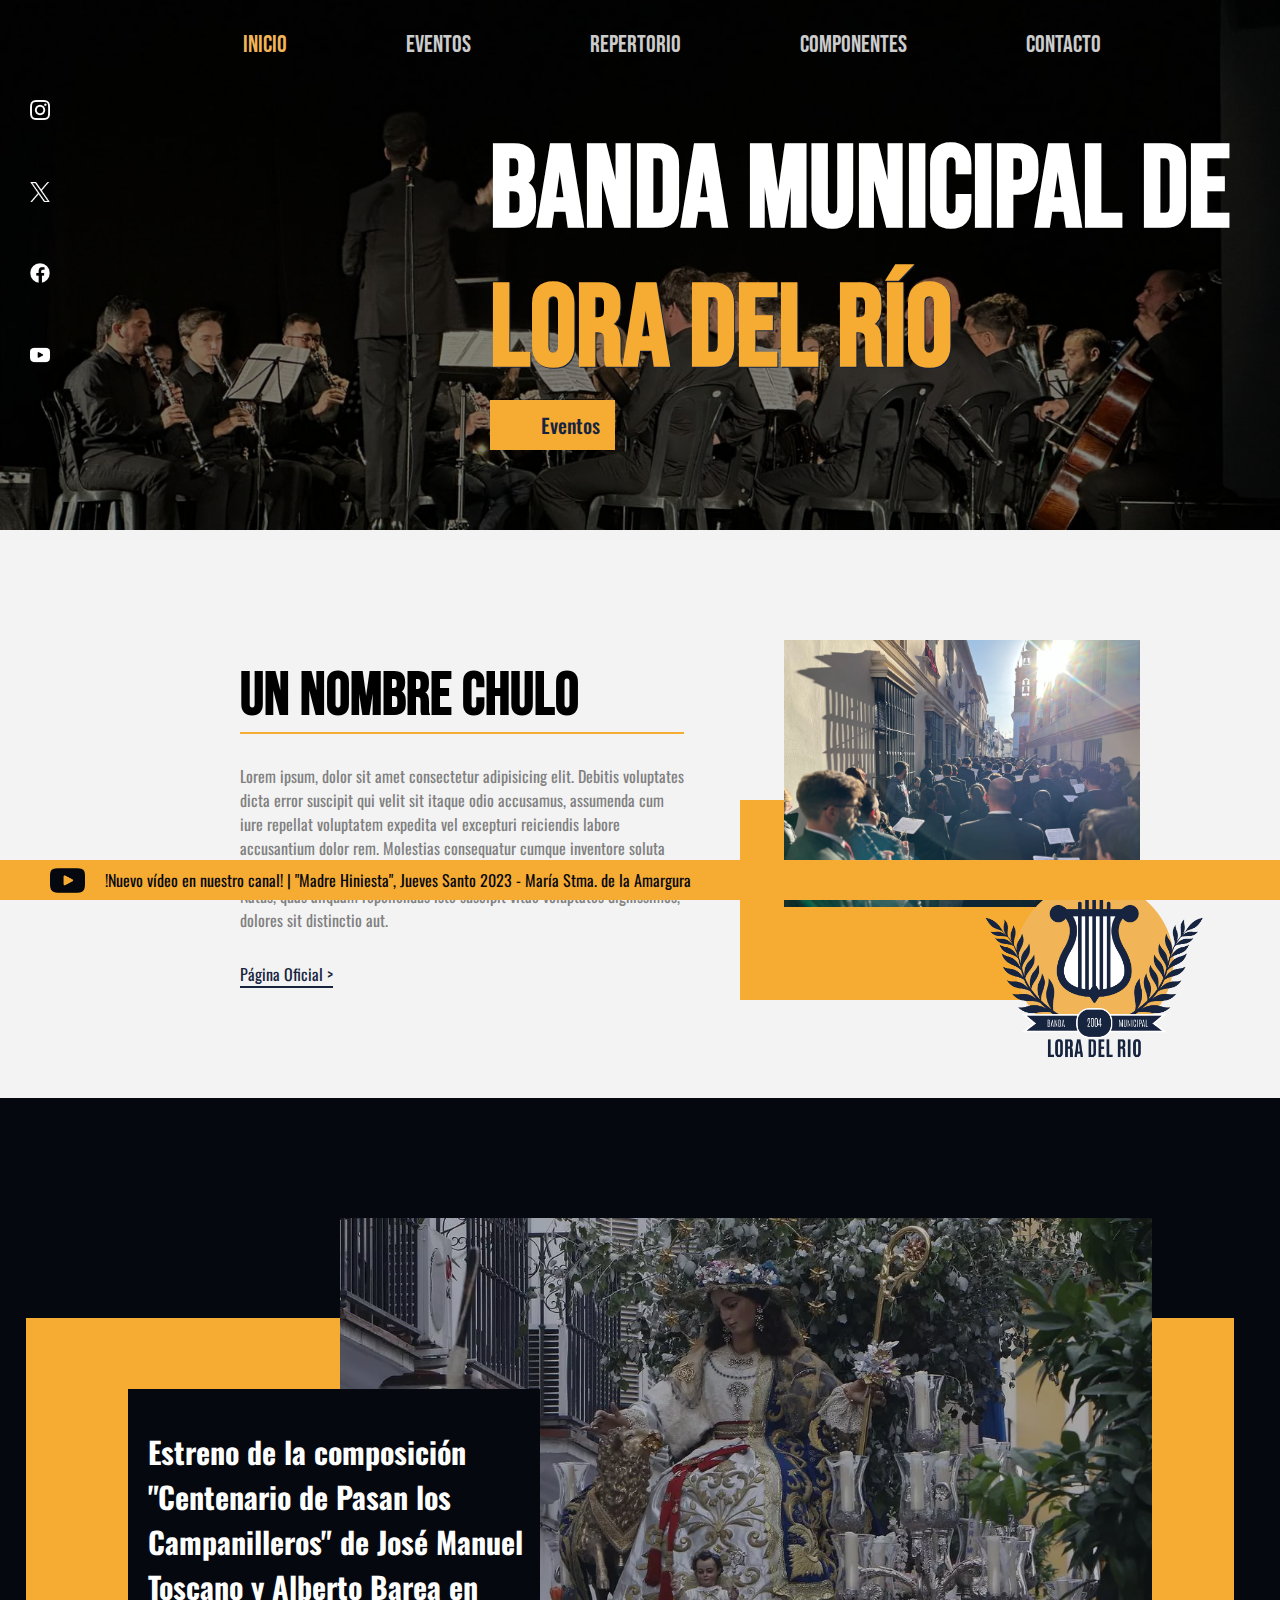
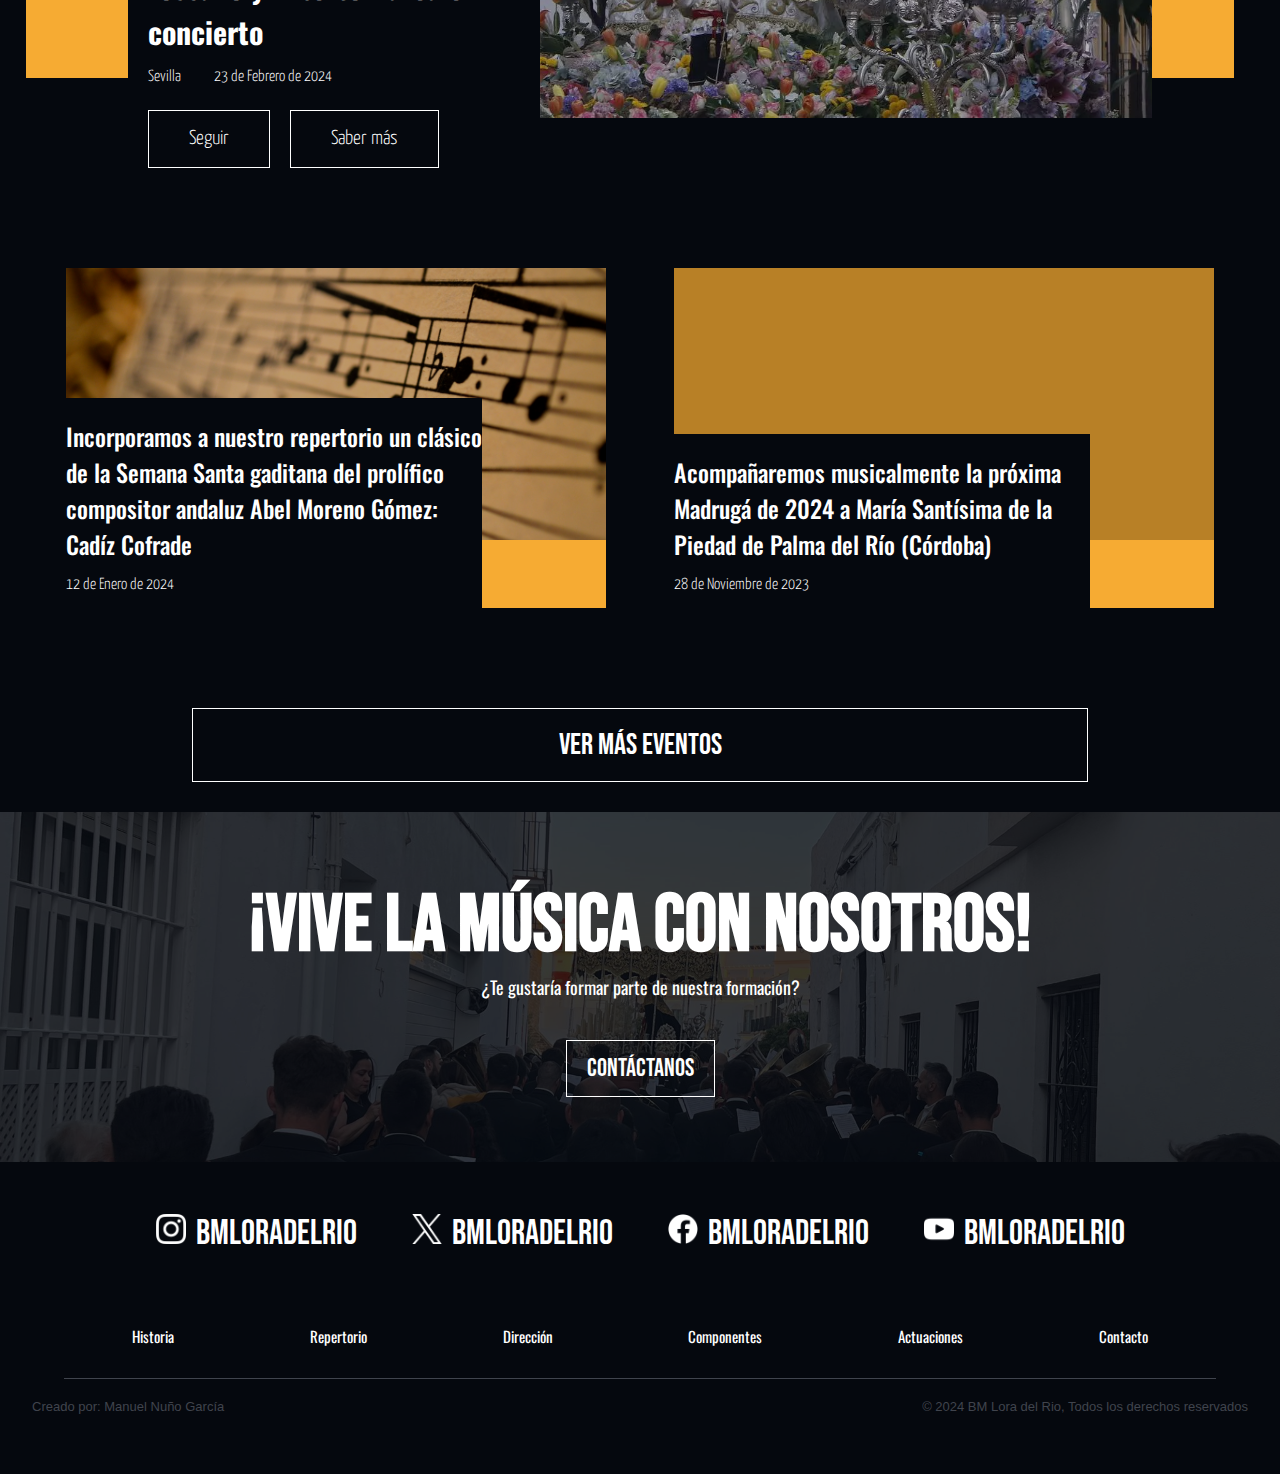
<file: index.html>
<!DOCTYPE html>
<html lang="en">
<head>
    <meta charset="UTF-8">
    <meta name="viewport" content="width=device-width, initial-scale=1.0">

    <!-- STYLE SHEET -->
    <link rel="stylesheet" href="css/IndexStyles/index.css">
    <link rel="stylesheet" href="css/IndexStyles/index.with1170.css">

    <!-- BEBAS NEUE -->
    <link rel="preconnect" href="https://fonts.googleapis.com">
    <link rel="preconnect" href="https://fonts.gstatic.com" crossorigin>
    <link href="https://fonts.googleapis.com/css2?family=Bebas+Neue&display=swap" rel="stylesheet">
     <!-- FONT OSWALD -->
     <link href="https://fonts.googleapis.com/css2?family=Oswald:wght@200;300;400;500&display=swap" rel="stylesheet">
     <!-- YANONE KAFFEESATZ -->
     <link rel="preconnect" href="https://fonts.gstatic.com">
     <link href="https://fonts.googleapis.com/css2?family=Yanone+Kaffeesatz:wght@200;300;400;500;700&display=swap" rel="stylesheet">
    <!-- ICON -->
    <link rel="icon" href="./img/LOGO.png">
    <title>BM Lora del Rio</title>
</head>
<body>

    <!-- STICKY BANNER -->
    <div class="banner">
        <div class="bannerIcon"></div>
        <p>!Nuevo vídeo en nuestro canal! | <a href="">"Madre Hiniesta", Jueves Santo 2023 - María Stma. de la Amargura</a></p>
        <!-- TODO: Poner una X para cerrar el Banner -->
    </div>

    <!-- HEADER -->
    <header class="header">
        <ul>
            <li><a href="" id="actualPage">Inicio</a></li>
            <li><a href="./pages/eventos.html">Eventos</a></li>
            <li><a href="">Repertorio</a></li>
            <li><a href="">Componentes</a></li>
            <li><a href="">Contacto</a></li>
        </ul>
        <div class="menu">
            
        </div>
    </header>

    <!-- CONTENT -->
    <div class="content">
        <!-- SHOW -->
        <div class="backShow">
            <div class="headCase">
                <a href="" id="insta"></a>
                <a href="" id="twitter"></a>
                <a href="" id="face"></a>
                <a href="" id="youtube"></a>
            </div>
            <div class="showCase">
                <h1>Banda Municipal de</h1>
                <h1 ><a href="" id="Lora">Lora del Río</a></h1>
                <div id="buttonShow">
                    <div class="flecha">
                        <div class="chevron"></div>
                        <div class="chevron"></div>
                        <div class="chevron"></div>
                    </div>
                    <p>Eventos</p>
                </div>
            </div>

        </div>

        <!-- INFORMATION -->
        <section class="backInformation">
            <div class="bandaInformation">
                <div class="textInformation">
                    <h1>UN NOMBRE CHULO</h1>
                    <p>Lorem ipsum, dolor sit amet consectetur adipisicing elit. Debitis voluptates dicta error suscipit qui velit sit itaque odio accusamus, assumenda cum iure repellat voluptatem expedita vel excepturi reiciendis labore accusantium dolor rem. Molestias consequatur cumque inventore soluta ipsa ipsum in animi quisquam sapiente obcaecati tempora, sint quas. Natus, quas aliquam repellendus iste suscipit vitae voluptates dignissimos, dolores sit distinctio aut.
                    </p>
                    <a href="">Página Oficial <span>></span></a>
                </div>
                <div class="imgInformation">
                    <div class="imagen">
                        <img src="img/LOGO.png" alt="Escudo" id="img1">
                        <img src="img/imgBanda.jpg" alt="Banda" id="img2">
                        <div class="colorImagenDecoration" id="decoration1"></div>
                    </div>
                </div>
            </div>
        </section>

        <!-- EVENTS & PUBLICATIONS -->
        <section class="backEvents">
            <div class="principalEvent">
                <div class="imagen">
                </div>
                <div class="contentEvent">
                    <h2 class="titleEvent">Estreno de la composición "Centenario de Pasan los Campanilleros" de José Manuel Toscano y Alberto Barea en concierto</h2>
                    <p>Sevilla</p>
                    <p>23 de Febrero de 2024</p>
                    <div class="buttonsEvent">
                        <a href="" class="button">Seguir</a>
                        <a href="" class="button">Saber más</a>
                    </div>
                </div>
                <div class="colorBackDecoration"></div>
            </div>

            <!-- PUBLICATIONS -->
            <div class="principalPublications">
                <!-- FIRST PUBLICACITION -->
                <a class="publications" href ="">
                    <div class="imagenPublication" 
                        style="background: url(img/repertorioAñadido.jpg);
                        background-size: cover; background-position: center;"></div>
                    <div class="contentPublications">
                        <h3 class="titlePublications">
                        Incorporamos a nuestro repertorio un clásico de la Semana Santa gaditana del prolífico compositor andaluz Abel Moreno Gómez: Cadíz Cofrade
                        </h3>
                        <p>12 de Enero de 2024</p>
                        
                    </div>
                    <div class="button"></div>
                </a>
                <!-- SECOND PUBLICATIONS -->
                <a class="publications" href="">
                    <div class="imagenPublication"
                        style="background: url(https://i.ytimg.com/vi/znxwsl3E2ZI/maxresdefault.jpg);
                        background-size: cover; background-position: center;"></div>
                    <div class="contentPublications">
                        <h3 class="titlePublications">Acompañaremos musicalmente la próxima Madrugá de 2024 a María Santísima de la Piedad de Palma del Río (Córdoba)</h3>
                        <p>28 de Noviembre de 2023</p>
                    </div>
                    <div class="button"></div>
                </a>
            </div>

            <!-- BUTTON -->
            <div class="eventsButtons">
                <a href="" class="button">Ver Más Eventos</a>
            </div>

        </section>

        <!-- NEW COMPONENTS BANNER -->
        <section class="backNewComponent">
            <div class="newComponent">
                <h2>¡Vive la música con nosotros!</h2>
                <p>¿Te gustaría formar parte de nuestra formación?</p>
                <a href="">Contáctanos</a>
            </div>
        </section>

        <!-- FOOTER -->
        <footer class="backFooter">
            <section class="socialNetworks">
                <ul>
                    <li><a href=""><img src="img/instagramBlanco.png" alt="instaIcon"><span id="socialInsta">BmLoradelRio</span></a></li>
                    <li><a href=""><img src="img/twitterBlanco.png" alt="TwitterIcon"><span id="socialTwitter">BmLoradelRio</span></a></li>
                    <li><a href=""><img src="img/facebookBlanco.png" alt="FacebookIcon"><span id="socialFace">BmLoradelRio</span></a></li>
                    <li><a href=""><img src="img/youtubeBlanco.png" alt="YouTubeIcon"><span id="socialYou">BmLoradelRio</span></a></li>
                </ul>
            </section>
            <section class="footerLinks">
                <ul>
                    <li><a href="">Historia</a></li>
                    <li><a href="">Repertorio</a></li>
                    <li><a href="">Dirección</a></li>
                    <li><a href="">Componentes</a></li>
                    <li><a href="">Actuaciones</a></li>
                    <li><a href="">Contacto</a></li>
                </ul>
            </section>
            <section class="footerCopy">
                <p>Creado por: <a href=""><strong>Manuel Nuño García</strong></a></p>
                <p>© 2024 BM Lora del Rio, Todos los derechos reservados </p>
            </section>
        </footer>

    </div>

    <!-- SCRIPT -->
    <script src="js/index.js"></script>
</body>
</html>
</file>
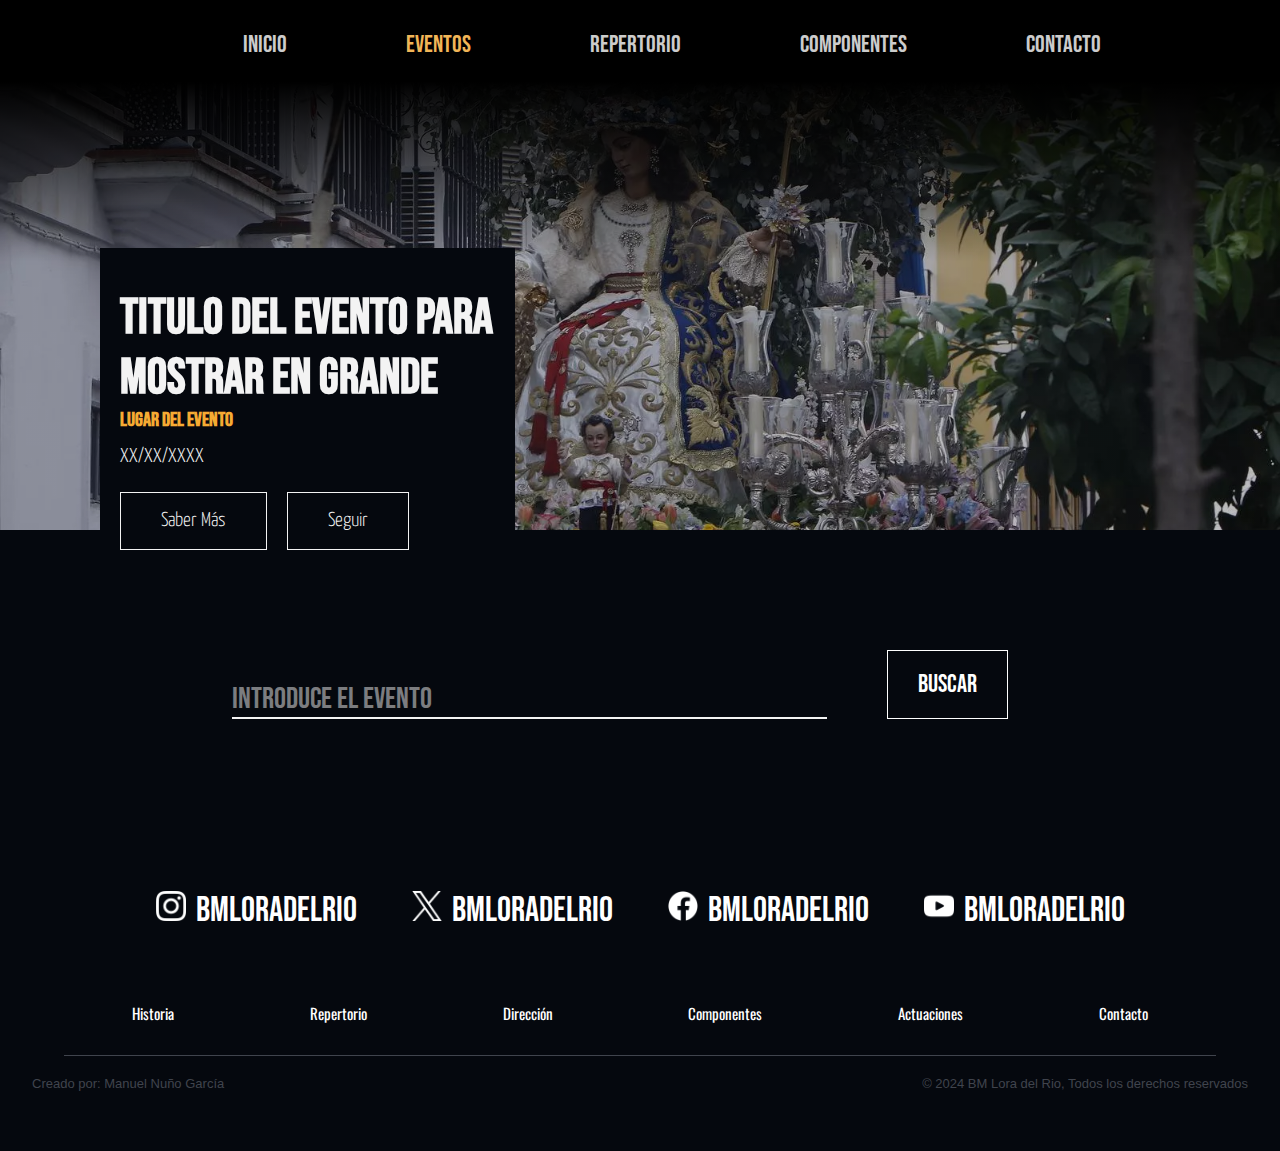
<file: pages/eventos.html>
<!DOCTYPE html>
<html lang="en">
<head>
    <meta charset="UTF-8">
    <meta name="viewport" content="width=device-width, initial-scale=1.0">

    <!-- STYLE SHEET -->
    <link rel="stylesheet" href="../css/EventosStyles/eventos.css">

    <!-- BEBAS NEUE -->
    <link rel="preconnect" href="https://fonts.googleapis.com">
    <link rel="preconnect" href="https://fonts.gstatic.com" crossorigin>
    <link href="https://fonts.googleapis.com/css2?family=Bebas+Neue&display=swap" rel="stylesheet">
     <!-- FONT OSWALD -->
     <link href="https://fonts.googleapis.com/css2?family=Oswald:wght@200;300;400;500&display=swap" rel="stylesheet">
     <!-- YANONE KAFFEESATZ -->
     <link rel="preconnect" href="https://fonts.gstatic.com">
     <link href="https://fonts.googleapis.com/css2?family=Yanone+Kaffeesatz:wght@200;300;400;500;700&display=swap" rel="stylesheet">
    <!-- ICON -->
    <link rel="icon" href="../img/LOGO.png">

    <title>Eventos</title>
</head>
<body>
     <!-- HEADER -->
     <header class="header">
        <ul>
            <li><a href="../index.html">Inicio</a></li>
            <li><a href="" id="actualPage">Eventos</a></li>
            <li><a href="">Repertorio</a></li>
            <li><a href="">Componentes</a></li>
            <li><a href="">Contacto</a></li>
        </ul>
        <div class="menu">
            
        </div>
    </header>

    <!-- CONTENT -->
     <div class="content">
        <!-- SHOW -->
        <div class="backShow">
            <div class="showCase">
                <h1> Titulo del evento para mostrar en grande </h1>
                <h4> Lugar del Evento </h4>
                <p> XX/XX/XXXX </p>
                <div class="buttonsShow">
                    <a href="" class="button"> Saber Más </a>
                    <a href="" class="button"> Seguir </a>
                </div>
            </div>
        </div>

        <!-- SEARCH -->
         <div class="backSearch">
            <div class="searchLabel">
                <div class="input-container">
                    <input type="text" id="input" required="">
                    <label for="input" class="label">Introduce el Evento</label>
                    <div class="underline"></div>
                </div>
                <div class="buttonSearch">
                    <p>Buscar</p>
                </div>
            </div>
         </div>

        <!-- EVENTS -->

        <!-- FOOTER -->
        <footer class="backFooter">
            <section class="socialNetworks">
                <ul>
                    <li><a href=""><img src="../img/instagramBlanco.png" alt="instaIcon"><span id="socialInsta">BmLoradelRio</span></a></li>
                    <li><a href=""><img src="../img/twitterBlanco.png" alt="TwitterIcon"><span id="socialTwitter">BmLoradelRio</span></a></li>
                    <li><a href=""><img src="../img/facebookBlanco.png" alt="FacebookIcon"><span id="socialFace">BmLoradelRio</span></a></li>
                    <li><a href=""><img src="../img/youtubeBlanco.png" alt="YouTubeIcon"><span id="socialYou">BmLoradelRio</span></a></li>
                </ul>
            </section>
            <section class="footerLinks">
                <ul>
                    <li><a href="">Historia</a></li>
                    <li><a href="">Repertorio</a></li>
                    <li><a href="">Dirección</a></li>
                    <li><a href="">Componentes</a></li>
                    <li><a href="">Actuaciones</a></li>
                    <li><a href="">Contacto</a></li>
                </ul>
            </section>
            <section class="footerCopy">
                <p>Creado por: <a href=""><strong>Manuel Nuño García</strong></a></p>
                <p>© 2024 BM Lora del Rio, Todos los derechos reservados </p>
            </section>
        </footer>

     </div>

     <!-- SCRIPT -->


</body>
</html>
</file>
<file: css/IndexStyles/index.css>
*{
    box-sizing: border-box;
    margin: 0;
    padding: 0;
}
a {
    text-decoration: none;
    color: white;
}
li {
    list-style: none;
}

body {
    background-color: #000000;
    color: white;
    font-family:'Bebas Neue', cursive;
    font-size: 16px;
}

.content {
    width: 100%;
    margin:auto;
}

/*STICKY BANNER ============================================================================================*/

.banner {
    width: 100%;
    height: 40px;
    position: fixed;
    bottom: 0;
    background: #f6ab33;
    z-index: 5;
    opacity: 1;
    display: flex;
    flex-direction: row;
    justify-content: left;
    align-items: center;
}

.bannerIcon {
    width: 35px;
    height: 35px;
    margin-left: 50px;
    margin-right: 20px;
    background-image: url(../../img/youtubeOscuro.png);
    background-size: cover;
}

.banner p, .banner a {
    font-family: 'Oswald', sans-serif;
    font-weight: 400;
    color: #05080e;
}


/*CABECERO =================================================================================================*/

.header {
    position: absolute;
    top: 0;
    right: 0;
    padding-top: 30px;
    padding-bottom: 20px;
    padding-left: 5%;
    width: 100%;
    z-index: 10;
    transition: .4s;
}
.header ul{
    
    position: relative;
    margin: 0px 120px;
    display: flex;
    flex-direction: row;
    justify-content: space-around;
    font-size: 24px;
}
.header a {
    transition: 0.6s;
    opacity: 0.8;
    &:hover {
        color: #f1b557;
        opacity: 1;
        transition: 0.2s;
    }
}

#actualPage {
    color: #f1b557;
    opacity: 1;
    cursor: default;
}

    /*CABECERO SCROLL*/

.header.scroll {
    position: fixed;
    top: 0;
    background: #f6ab33;
    transition: .4s;
}

.header.scroll a:hover {
    color: #17243f;
} 

.header.scroll #actualPage {
    color: #17243f;
}

/* PORTADA ================================================================================================ */
.backShow { 
    background-image: url(../../img/imgBack.jpg);
    background-position: center;
    background-size: cover;
    position: relative;
    height: 530px;
    width: 100%;
    display: flex;
    flex-direction: row;
    justify-content: space-between;
    
}
.backShow:before {
	content:'';
	position: absolute;
    top: 0;
	bottom: 0;
	left: 0;
	right: 0;
	background-color: rgba(0,0,0,0.5);
}


    /*ENLACES RESDES SOCIALES*/

.headCase {
    width: fit-content;
    height: 50%;
    display: flex;
    flex-direction: column;
    justify-content: space-between;
    margin-left: 30px;
    margin-top: 100px;
    position: relative;
}

.headCase a{ 
    width: 20px;
    height: 20px;
}
#insta {
    background-image: url(../../img/instagramBlanco.png);
    background-position: center;
    background-size: cover;
    transition: 0.6s;
    &:hover {
        background-image: url(../../img/instagramAmar.png);
        transition: 0.2s;
    }
}
#twitter {
    background-image: url(../../img/twitterBlanco.png);
    background-position: center;
    background-size: cover;
    transition: 0.6s;
    &:hover {
        background-image: url(../../img/twitterAmar.png);
        transition: 0.2s;
    }
}
#face {
    background-image: url(../../img/facebookBlanco.png);
    background-position: center;
    background-size: cover;
    transition: 0.6s;
    &:hover {
        background-image: url(../../img/facebookAmar.png);
        transition: 0.2s;
    }
}
#youtube {
    background-image: url(../../img/youtubeBlanco.png);
    background-position: center;
    background-size: cover;
    transition: 0.6s;
    &:hover {
        background-image: url(../../img/youtubeAmar.png);
        transition: 0.2s;
    }
}


    /* TEXTO PORTADA */

.showCase {
    width: fit-content;
    font-size: 58px;
    display: flex;
    flex-direction: column;
    margin-top: auto;
    margin-bottom: 80px;
    margin-left: auto;
    margin-right: 50px;
    position: relative;
}

.showCase #Lora {
    color: #f6ab33;
    transition: 0.2s;
    text-shadow: 1px 1px 0 #17243f;
    transition: 0.6s;
    &:hover {
        color: #f1b557;
        transition: 0.2s;
    }
}


#buttonShow {
    background-color: #f6ab33;
    color: #17243f;
    margin: auto;
    margin-left: 0;
    padding: 5px 15px 5px 5px;
    font-family: 'Oswald', sans-serif;
    font-weight: 500;
    font-size: 20px;
    display: flex;
    flex-direction: row;
    align-items: center;
    cursor: pointer;
    transition: 0.6s;
    &:hover{
        background-color: #17243f;
        color: #f6ab33;
        transition: 0.2s;
    }
    &:hover .chevron:before,
  &:hover .chevron:after {
    background-color: #f6ab33;
    transition: 0.2s;
  }

}
.flecha{
    width: 40px;
    height: 40px;
    margin-right: 6px;
    display: flex;
    justify-content: center;
    align-items: center;
    position: relative;
}
.chevron { /* ANIMACION DE FLECHA */
    position: absolute;
    top: 14px;
    width: 20px;
    height: 5px;
    opacity: 0;
    transform: scale(0.3);
    animation: move-chevron 3s ease-out infinite;
  }
  
.chevron:first-child {
animation: move-chevron 3s ease-out 1s infinite;
}
  
.chevron:nth-child(2) {
    animation: move-chevron 3s ease-out 2s infinite;
}
  
.chevron:before, .chevron:after {
    content: '';
    position: absolute;
    top: 0;
    height: 100%;
    width: 50%;
    background: #17243f;
    transition: 0.6s;
}
  
.chevron:before {
left: 0;
transform: skewY(30deg);
}
  
.chevron:after {
   right: 0;
   width: 50%;
   transform: skewY(-30deg);
}
  
@keyframes move-chevron {
   25% {
    opacity: 1;
      }
   33.3% {
    opacity: 1;
    transform: translateY(0);
   }
   66.6% {
    opacity: 1;
    transform: translateY( 10px);
   }
   100% {
    opacity: 0;
    transform: translateY(20px) scale(0.5);
   }
}

/* SECCION DE EVENTOS ===================================================================================*/

.backEvents {
    background-color: #05080e;
    padding: 120px 0 30px 0;
}

    /*EVENTO PRINCIPAL*/

.principalEvent {
    margin: 0 auto;
    width: 80%;
    max-width: 1140px;
    height: 500px;
    position: relative;
    display: flex;
    flex-direction: row-reverse;
    justify-content: center;
}

.principalEvent .imagen {
    position: relative;
    z-index: 1;
    height: 100%;
    width: 80%;
    background-image: url(../../database/PastoraSanAntonio.jpeg);
    background-size: cover;
    background-position: center;
    &::before {
        content:'';
        position: absolute;
        top: 0;
        bottom: 0;
        left: 0;
        right: 0;
        background-color: rgba(0,0,0,0.25);
        z-index: 2;
        transition: 0.4s;
    }
}

.principalEvent .contentEvent {
    font-family: 'Yanone Kaffeesatz', sans-serif;
    font-weight: 300;
    background-color: #05080e;
    color: white;
    position: relative;
    width: 415px;
    height: fit-content;
    margin:auto 0;
    margin-bottom: -50px;
    margin-right: -200px;
    padding-left: 20px;
    z-index: 3;
    position: relative;
    &::before{
        content: '';
        position: absolute;
        top: 0px;
        bottom: 0px;
        left: 0px;
        right: 0px;
        background-color: #05080e;
        z-index: -1;
    }

}

.titleEvent {
    margin-top: 40px;
    font-family: 'Oswald', sans-serif;
    font-size: 30px;
}

.principalEvent p {
    display: inline-block;
    margin: 15px 30px 15px 0;
}
.principalEvent a {
    display: block;
    width: fit-content;
    border: 1px solid white;
    font-size: 20px;
    margin-top: 10px;
    padding: 18px 40px;
    font-weight: 300;
    transition: 0.6s;
    &:hover {
        background: white;
        color: #05080e;
        transition: 0.5s;
    }
}

.colorBackDecoration {
    position: absolute;
    background: #f6ab33;
    width: 118%;
    margin-right: 20px;
    height: 360px;
    bottom: 40px;
    z-index: 0;
}

.buttonsEvent {
    display: flex;
    flex-direction: row;
    gap: 20px;
}

    /* PUBLICACIONES*/

.principalPublications {
    margin: auto;
    width: 95%;
    margin-top: 150px;
    display: flex;
    flex-direction: row;
    justify-content: space-around;
}

.publications {
    width: 540px;
    height: 340px; 
    background: #f6ab33;
    position: relative;
    cursor: pointer;
}

.publications:hover .imagenPublication::before {
    background-color: rgba(0,0,0,0);
    transition: 0.4s;
}
.publications:hover .button::before {
    transform: translateX(0);
    transition: all .6s cubic-bezier(.165,.84,.44,1);
}

.imagenPublication {
    position: relative;
    width: 100%;
    height: 80%;
    z-index: 0;
    &::before {
        content:'';
        position: absolute;
        top: 0;
        bottom: 0;
        left: 0;
        right: 0;
        background-color: rgba(0,0,0,0.25);
        z-index: 1;
        transition: 0.4s;
    }
}

.contentPublications {
    position: absolute;
    bottom: 0;
    left: 0;
    width: 416px;
    color: white;
    background: #05080e;
    z-index: 2;
}

.titlePublications {
    margin-top: 20px;
    font-family: 'Oswald', sans-serif;
    font-weight: 500;
    font-size: 24px;
}

.contentPublications p {
    margin: 15px 30px 15px 0;
    font-family: 'Yanone Kaffeesatz', sans-serif;
    font-weight: 300;
}

.publications .button {
    color: #f6ab33;
    font-family:'Bebas Neue', cursive;
    font-size: 40px;
    width: 124px;
    height: 20%;
    text-align: center;
    margin-right: 0px;
    margin-left: auto;
    transition: 0.4s;
    position: relative;
    &::before {
        content: '>';
        padding-top: 10px;
        position: absolute;
        top: 0;
        bottom: 0;
        right: 0;
        left: 0;
        z-index: 1;
        background: white;
        color: #05080e;
        transform: translateX(-124px);
        transition: all .6s cubic-bezier(.165,.84,.44,1);
    }
}

    /*BOTON*/

    .eventsButtons {
        width: 70%;
        margin: auto;
        margin-top: 100px;
    }

    .eventsButtons .button {
        display: block;
        border: 1px solid white;
        font-weight: 300;
        font-size: 30px;
        text-align: center;
        margin-top: 10px;
        padding: 18px 40px;
        font-weight: 300;
        transition: 0.6s;
        &:hover {
            background: white;
            color: #05080e;
            transition: 0.5s;
        }
    }

/* BANNER =================================================================================*/

.backNewComponent {
    width: 100%;
    height: 350px;
    background: url(../../img/imgNewComponent.jpg);
    background-size: cover;
    background-position: center center;
    position: relative;
    z-index: 0;
    &::before {
        content: '';
        position: absolute;
        top: 0;
        bottom: 0;
        right: 0;
        left: 0;
        background-color: rgba(5,8,14,0.8);
        z-index: 0;
    }
}

.newComponent {
    position: absolute;
    width: 100%;
    height: 100%;
    margin: auto;
    display: flex;
    flex-direction: column;
    justify-content: center;
    text-align: center;
    z-index: 2;
}

.newComponent h2{
    font-size: 80px;
    margin-bottom: 0px;
}

.newComponent p {
    font-family: 'Oswald', sans-serif;
    font-size: 18px;
    margin-bottom: 30px;
}

.newComponent a{
    font-size: 25px;
    padding: 12px 20px;
    border: 1px solid white;
    width: fit-content;
    margin: 10px auto 0 auto;
    transition: 0.4s;
    &:hover {
        background: white;
        color: #05080e;
        transition: 0.4s;
    }
}



/* INFORMACION ====================================================================================*/

.backInformation {
    background: #f3f3f3;
    color: black;
    padding-top: 110px;
    padding-bottom: 110px;
}

.backInformation .bandaInformation {
    width: 1000px;
    margin: auto;
    display: flex;
    flex-direction: row;
    justify-content: space-between;
}

.textInformation {
    padding-top: 20px;
    display: flex;
    flex-direction: column;
    width: 60%;
    padding-left: 100px;
    margin-right: 100px;
}

.textInformation h1 {
    font-size: 60px;
    margin-bottom: 30px;
    border-bottom: 2px solid #f6ab33;
}
.textInformation p {
    font-family: 'Oswald', sans-serif;
    color: grey;
    font-size: 16px;
    font-weight: 400;
}
.textInformation a {
    font-family: 'Oswald', sans-serif;
    border-bottom: 2px solid #17243f;
    width: fit-content;
    font-size: 16px;
    font-weight: 400;
    color:#17243f;
    margin-top: 30px;
    transition: 0.4s;
    &:hover {
        color: #000000;
        border-color: #000000;
        transition: .4s;
    }
    &:hover span {
        padding-left: 15px;
        transition: .4s;
    }
}
.textInformation a span {
    padding-left: 0;
    transition: .4s;
}


.imgInformation {
    position:relative;
    width: 40%;
}

.imgInformation .imagen img {
    color: white;
    font-family: 'Oswald', sans-serif;
    font-weight: 300;
    height: 100%;
    width: auto;
    position: absolute;
    top: 0;
    left: 0;
    z-index: 1;
}
#img2 {
    width: 100%;
    height: auto;
    z-index: 1;
}
#img1 {
    height: auto;
    position: absolute;
    top: 200px;
    left: 180px;
    width: 260px;
    z-index: 2;
}

.colorImagenDecoration {
    position: absolute;
    width: 200px;
    height: 200px;
    z-index: 0;
    background: #f6ab33;
}
#decoration1 {
    top: 160px;
    right: 100px;
    width: 300px;
}

/*FOOTER ================================================================================================*/
    
.backFooter {
    background: #05080e;
    padding-top: 50px;
    padding-bottom: 60px;
}

    /*SOCIAL NETWORKS*/

.socialNetworks {
    width: 80%;
    margin: auto;
    margin-bottom: 20px;
}

.socialNetworks ul{
    display: flex;
    flex-direction: row;
    justify-content: space-around;
    font-size: 35px;
}

.socialNetworks a {
    border-bottom: 2px solid #05080e;
    transition: .25s;
    &:hover {
        border-bottom: 2px solid white;
        transition: .25s;
    }
}

.socialNetworks img {
    width: 30px;
    margin-right: 10px;
}

    /*FOOTER LINKS*/

.footerLinks {
    width: 90%;
    margin: auto;
    margin-top: 70px;
    padding-bottom: 30px;
    border-bottom: 1px solid #40444d;
}

.footerLinks ul {
    display: flex;
    flex-direction: row;
    justify-content: space-around;
}

.footerLinks a {
    font-family: 'Oswald', sans-serif;
    font-size: 15px;
    font-weight: 400;
}

    /*FOOTER COPYRIGHT*/

.footerCopy {
    width: 95%;
    margin: auto;
    margin-top: 20px;
    display: flex;
    flex-direction: row;
    justify-content: space-between;
}

.footerCopy p {
    font-family: Arial, Helvetica, sans-serif;
    font-size: 13px;
    font-weight: 300;
    color: #40444d;
}

.footerCopy a {
    color: #40444d;
    transition: .25s;
    &:hover {
        color: #f1b557;
        transition: .25s;

    }
}
</file>
<file: css/IndexStyles/index.with1170.css>
@media (max-width: 1170px){

    .principalEvent  {
        height: 60vh;
    }

    .colorBackDecoration {
        width: 100%;
    }

    .principalPublications {
        margin: auto;
        padding-top: 100px;
        flex-direction: column;
        justify-content: center;
        margin: auto;
    }

    .publications {
        margin: auto;
        margin-top: 50px;
    }

    .textInformation {
        width: 50%;
    }

}

@media (max-width: 1100px) {
    .socialNetworks span {
        display: none;
    }
    .colorBackDecoration {
        margin-right: 100px;
    }

    .imgInformation {
        width: 30%;
    }

    #img1 {
        top: 150px;
        left: 0;
    }

    #decoration1 {
        top: 70px;
    }
}

@media (max-width: 1005px) {

    .backInformation .bandaInformation {
        justify-content: center;
        width: 95%;
    }

    .textInformation {
        padding-left: 20px;
        width: 70%;
        margin: auto;
        padding-right: 100px;
    }

    .imgInformation {
        margin: auto;
        margin-top: 0;
    }

    .imgInformation .imagen img {
        position: relative;
    }

    #img1 {
        top: 50%;
        width: 200px;
        left: auto;
        right: 5px;
    }

    #decoration1 {
        right: 50px;
        top: 50px;
        height: 100%;
        width: 100%;
    }

    
}

@media (max-width: 850px) {

    .header.scroll{
        position: absolute;
        top: 0;
        background: none;
        z-index: 6;
    }

    .header .menu {
        position: absolute;
        width: 40px;
        height: 40px;
        background-image: url(../../img/menusBlanco.png);
        background-size: contain;
        top: 10px;
        left: 20px;
        cursor: pointer;
        z-index: 1;
        transition: .4s;
    }

    .header.active .menu {
        background-image: url(../../img/menuOscuro.png);
        transition: .4s;
    }

    .header ul {
        position: fixed;
        flex-direction: column;
        justify-content: flex-start;
        background: #f6ab33;
        width: 35%;
        top: 0;
        left: 0;
        margin: 0;
        padding: 80px 40px 30px 50px;
        height: 100vh;
        transform: translateX(-100%);
        transition: .4s;
    }

    .header ul li {
        margin-bottom: 20px;
    }

    .header a {
        color: #05080e;
        font-size: 30px;
        border-bottom: 2px solid #05080e;
    }

    .header.active ul {
        transform: translateX(0px);
        transition: .4s;
        z-index: 1;
    }

    .header.active.scroll ul{
        transform: translateX(-100%);
    }

    .backShow {
        display: block;
        height: 70vh;
    }

    .headCase {
        position:absolute;
        flex-direction: row;
        background: #05080e;
        margin: auto;
        width: 100%;
        height: fit-content;
        justify-content: space-around;
        padding-left: 50%;
        height: 60px;
        align-items: center;
    }

    .showCase {
        position: absolute;
        bottom: 0px;
        margin-left: 50px;
        margin-bottom: 50px;
        font-size: 40px;
    }

    .banner {
        opacity: 0;
    }

    .backNewComponent {
        height: 280px;
    }

    .newComponent h2 {
        font-size: 60px;
    }

    #decoration1 {
        top: 90px;
        right: 50px;
    }

    .backFooter {
        padding-bottom: 20px;
    }
}

@media (max-width: 780px) {
    .backInformation .bandaInformation {
        flex-direction: column;
        justify-content: space-between;
        gap: 30px;
        margin: auto;
    }

    .textInformation {
        width: 90%;
        padding: 0;
        margin: auto;
    }

    .imgInformation {
        width: 80%;
    }

    #img1 {
        width: 30vw;
        top: -15%;
        right: 0;
    }

    #decoration1 {
        width: 0;
        height: 0;
    }

    .principalEvent {
        display: block;
        width: 100%;
        height: 550px;
        position: relative;
    }

    .principalEvent .imagen {
        height: 60%;
        width: 100%;
    }
    .colorBackDecoration {
        margin: auto;
        width: 100%;
    }

    .principalEvent .contentEvent {
        position: absolute;
        bottom: 0;
        margin: auto;
        left: 5%;
        

    }   
}

@media (max-width: 600px) {

    .header ul {
        width: fit-content;
    }

    .header a {
        font-size: 24px;
    }

    .showCase {
        font-size: 30px;
    }



    .titleEvent {
        font-size: 20px;
    }

    .principalEvent .contentEvent {
        left: 0;
        padding: 0 20px 20px 20px;
        width: 100%;
        color: #05080e;
        &::before {
            background-color: #f6ab33;
        }
    }

    .principalEvent .contentEvent a {
        color: #05080e;
        border-color: #05080e;
    }

    .colorBackDecoration {
        width: 0;

    }

    .publications {
        width: 80%;
    }

    .contentPublications {
        width: 110%;
        padding: 10px;
        margin-left: -5%;
        background: #f6ab33;
        color: #05080e;
    }
    .titlePublications {
        font-size: 18px;
    }

    .publications .button::before {
        opacity: 0;
    }

    .newComponent h2 {
        font-size: 40px;
    }

    .newComponent p {
        font-size: 16px;
    }

    .newComponent a {
        font-size: 20px;
    }

    .textInformation {
        padding: 20px ;
    }

    .textInformation p{
        font-size: 14px;
    }

    .textInformation h1 {
        font-size: 40px;
    }

    .imgInformation {
        width: 90%;
    }

    .colorImagenDecoration {
        opacity: 0;
    }

    .backFooter {
        padding-top: 20px;
    }

    .socialNetworks {
        margin-bottom: 0;
    }

    .socialNetworks img {
        width: 20px;
        height: 20px;
    }

    .footerLinks {
        margin-top: 40px;
    }
    .footerLinks a{
        font-size: 12px;
    }

    .footerCopy p {
        font-size: 8px;
    }
}

@media (max-width: 375px) {

    .showCase {
        font-size: 22px;
        margin: auto 30px 30px 30px;
    }

    #buttonShow {
        font-size: 14px;
    }

    .flecha{
        width: 24px;
        height: 24px;
    }
    .chevron {
        top: 6px;
        width: 15px;
        height: 4px;
    }

    .headCase {
        padding-left: 45%;
    }
    .headCase a {
        width: 16px;
        height: 16px;
    }

    .titleEvent {
        font-size: 16px;
    }

    .principalEvent {
        height: 400px;
    }

    .principalEvent p {
        font-size: 14px;
    }

    .principalEvent .button {
        font-size: 14px;
        padding: 12px 22px;
    }

    .titlePublications {
        font-size: 16px;
    }

    .newComponent {
        padding: 0 10px;
    }

    .backInformation {
        padding-top: 80px;
        padding-bottom: 30px;
    }

    .textInformation h1 {
        font-size: 30px;
        margin-bottom: 10px;
    }

    .footerLinks {
        display: none;
    }


}
</file>
<file: css/EventosStyles/eventos.css>
*{
    box-sizing: border-box;
    margin: 0;
    padding: 0;
}
a {
    text-decoration: none;
    color: white;
}
li {
    list-style: none;
}

body {
    background-color: #000000;
    color: white;
    font-family:'Bebas Neue', cursive;
    font-size: 16px;
}

.content {
    width: 100%;
    margin:auto;
}

/*CABECERO =================================================================================================*/

.header {
    position: absolute;
    top: 0;
    right: 0;
    padding-top: 30px;
    padding-bottom: 20px;
    padding-left: 5%;
    width: 100%;
    z-index: 10;
    transition: .4s;
}
.header ul{
    
    position: relative;
    margin: 0px 120px;
    display: flex;
    flex-direction: row;
    justify-content: space-around;
    font-size: 24px;
}
.header a {
    transition: 0.6s;
    opacity: 0.8;
    &:hover {
        color: #f1b557;
        opacity: 1;
        transition: 0.2s;
    }
}

#actualPage {
    color: #f1b557;
    opacity: 1;
    cursor: default;
}

    /*CABECERO SCROLL*/

.header.scroll {
    position: fixed;
    top: 0;
    background: #f6ab33;
    transition: .4s;
}

.header.scroll a:hover {
    color: #17243f;
} 

.header.scroll #actualPage {
    color: #17243f;
}

/* PORTADA ================================================================================================ */
.backShow {
    background-image: linear-gradient(180deg, rgb(0, 0, 0) 6%,
                                    rgba(0, 0, 0, 0) 40%), 
                    linear-gradient(rgba(0, 0, 0, 0.25), rgba(0, 0, 0, 0.25)),
                    url(../../database/PastoraSanAntonio.jpeg);
    background-position: top;
    background-position-y: 50px ;
    background-size: cover;
    background-repeat: no-repeat;
    position: relative;
    height: 530px;
    width: 100%;
}

.showCase {
    position: absolute;
    width: 415px;
    height: fit-content;
    bottom: -20px;
    left: 100px;
    padding: 40px 0 0 20px;
    color: #f3f3f3;
    background-color: #05080e;
}

.buttonsShow {
    width: 100%;
    display: flex;
    gap: 20px;
}

.showCase h1 {
    font-size: 50px;
}

.showCase h4 {
    font-size: 20px;
    color: #f6ab33;
}

.showCase p {
    font-family: 'Yanone Kaffeesatz', sans-serif;
    font-weight: 300;
    font-size: 20px;
    margin: 15px 30px 15px 0;
}

.buttonsShow .button {
    color: #f3f3f3;
    border: 1px solid #f3f3f3;
    font-family: 'Yanone Kaffeesatz', sans-serif;
    font-weight: 300;
    font-size: 20px;
    text-align: center;
    margin-top: 10px;
    padding: 18px 40px;
    font-weight: 300;
    transition: 0.6s;
    &:hover {
        background: #f3f3f3;
        color: #05080e;
        transition: 0.5s;
    }
}

/*SEARCH ================================================================================================*/

.backSearch {
    background-color: #05080e;
    width: 100%;
    padding: 70px 0;
}

.searchLabel {
    display: flex;
    flex-direction: row;
    align-items: end;
    gap: 60px;
    width: 70%;
    margin: auto;
    padding: 50px 40px;
}

/* From Uiverse.io by Satwinder04 */ 
.input-container {
    position: relative;
    width: 100%;
  }
  
  .input-container input[type="text"] {
    font-size: 30px;
    color: #f3f3f3;
    font-family:'Bebas Neue', cursive;
    width: 100%;
    border: none;
    border-bottom: 2px solid #f3f3f3;
    background-color: transparent;
    outline: none;
  }
  
  .input-container .label {
    font-size: 30px;
    position: absolute;
    top: 0;
    left: 0;
    color: #f3f3f381;
    transition: all 0.3s ease;
    pointer-events: none;
  }
  
  .input-container input[type="text"]:focus ~ .label,
  .input-container input[type="text"]:valid ~ .label {
    top: -30px;
    font-size: 20px;
    color: #f6ab33;
  }
  
  .input-container .underline {
    position: absolute;
    bottom: 0;
    left: 0;
    height: 2px;
    width: 100%;
    background-color: #f6ab33;
    transform: scaleX(0);
    transition: all 0.3s ease;
  }
  
  .input-container input[type="text"]:focus ~ .underline,
  .input-container input[type="text"]:valid ~ .underline {
    transform: scaleX(1);
  }

  .buttonSearch {
    border: 1px solid white;
    padding: 18px 30px;
    font-size: 25px;
    cursor: pointer;
    transition: .4s;
    margin-right: 40px;
    &:hover {
        background-color: #f3f3f3;
        border-color: #f3f3f3;
        color: #17243f;
        transition: .4s;
    }
  }
  



/*FOOTER ================================================================================================*/
    
.backFooter {
    background: #05080e;
    padding-top: 50px;
    padding-bottom: 60px;
}

    /*SOCIAL NETWORKS*/

.socialNetworks {
    width: 80%;
    margin: auto;
    margin-bottom: 20px;
}

.socialNetworks ul{
    display: flex;
    flex-direction: row;
    justify-content: space-around;
    font-size: 35px;
}

.socialNetworks a {
    border-bottom: 2px solid #05080e;
    transition: .25s;
    &:hover {
        border-bottom: 2px solid white;
        transition: .25s;
    }
}

.socialNetworks img {
    width: 30px;
    margin-right: 10px;
}

    /*FOOTER LINKS*/

.footerLinks {
    width: 90%;
    margin: auto;
    margin-top: 70px;
    padding-bottom: 30px;
    border-bottom: 1px solid #40444d;
}

.footerLinks ul {
    display: flex;
    flex-direction: row;
    justify-content: space-around;
}

.footerLinks a {
    font-family: 'Oswald', sans-serif;
    font-size: 15px;
    font-weight: 400;
}

    /*FOOTER COPYRIGHT*/

.footerCopy {
    width: 95%;
    margin: auto;
    margin-top: 20px;
    display: flex;
    flex-direction: row;
    justify-content: space-between;
}

.footerCopy p {
    font-family: Arial, Helvetica, sans-serif;
    font-size: 13px;
    font-weight: 300;
    color: #40444d;
}

.footerCopy a {
    color: #40444d;
    transition: .25s;
    &:hover {
        color: #f1b557;
        transition: .25s;

    }
}
</file>
